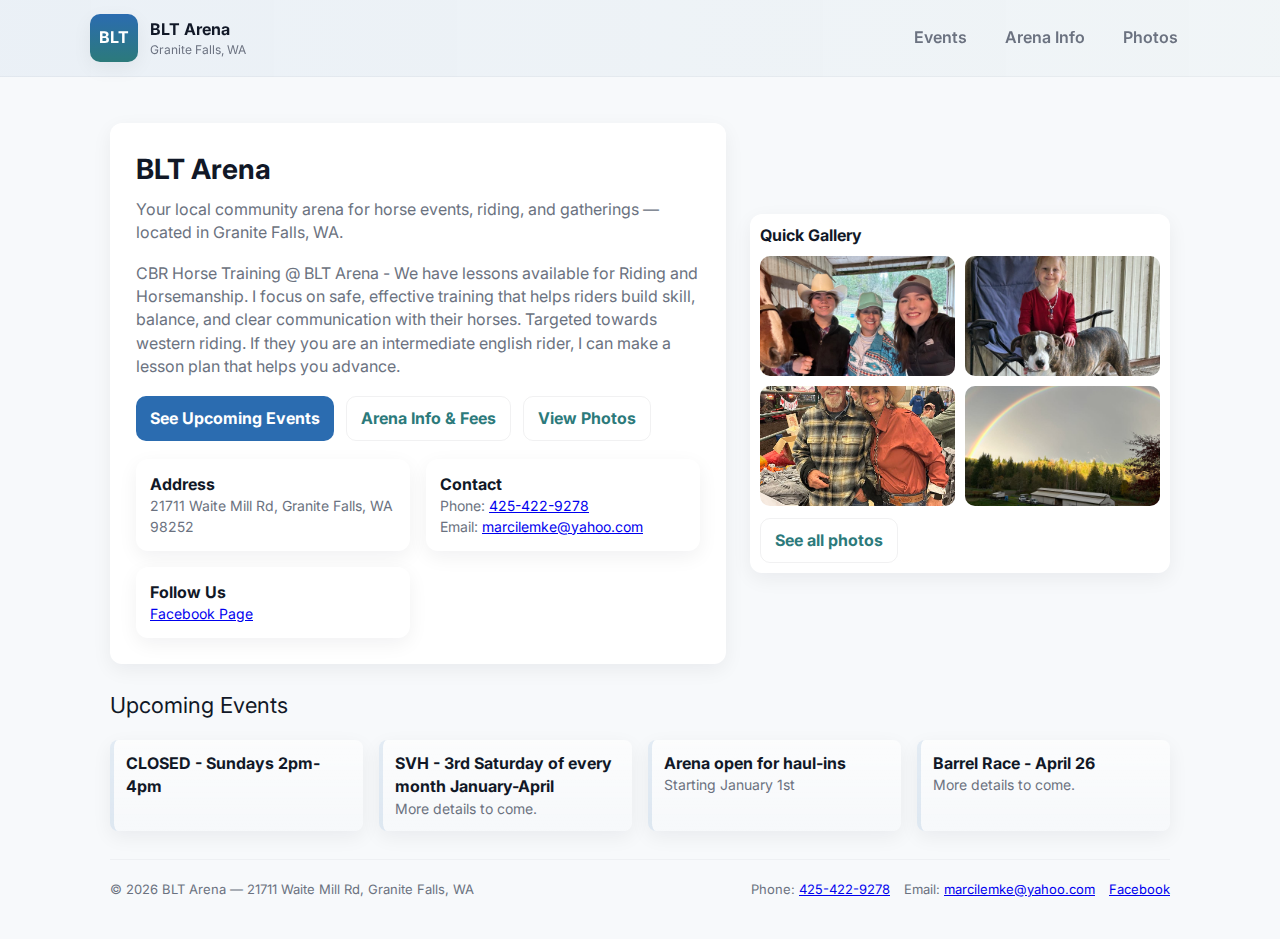
<file: index.html>
<!doctype html>
<html lang="en">
<head>
  <meta charset="utf-8" />
  <meta name="viewport" content="width=device-width,initial-scale=1" />
  <title>BLT Arena — Granite Falls, WA</title>
  <link rel="stylesheet" href="css/styles.css" />
  <!-- Google Font -->
  <link href="https://fonts.googleapis.com/css2?family=Inter:wght@400;600;700&display=swap" rel="stylesheet">
</head>
<body>
  <header class="header">
    <div class="container inner">
      <a class="brand" href="index.html">
        <div class="logo">BLT</div>
        <div>
          <div style="font-weight:700">BLT Arena</div>
          <div style="font-size:12px;color:var(--muted)">Granite Falls, WA</div>
        </div>
      </a>

      <nav class="nav" aria-label="Main navigation">
        <a href="html/events.html">Events</a>
        <a href="html/arena.html">Arena Info</a>
        <a href="html/photos.html">Photos</a>
      </nav>
    </div>
  </header>

  <main class="container">
    <section class="hero">
      <div class="hero-card">
        <h1>BLT Arena</h1>
        <p>Your local community arena for horse events, riding, and gatherings — located in Granite Falls, WA.</p>
        <p>CBR Horse Training @ BLT Arena - We have lessons available for Riding and Horsemanship. I focus on safe, effective training that helps riders build skill, balance, and clear communication with their horses. Targeted towards western riding. If they you are an intermediate english rider, I can make a lesson plan that helps you advance. </p>
        
        <div class="cta-row">
          <a class="btn btn-primary" href="html/events.html">See Upcoming Events</a>
          <a class="btn btn-outline" href="html/arena.html">Arena Info & Fees</a>
          <a class="btn btn-outline" href="html/photos.html">View Photos</a>
        </div>

        <div class="grid" style="margin-top:18px">
          <div class="card">
            <div style="font-weight:700">Address</div>
            <div class="small">21711 Waite Mill Rd, Granite Falls, WA 98252</div>
          </div>
          <div class="card">
            <div style="font-weight:700">Contact</div>
            <div class="small">Phone: <a href="tel:4259031978">425-422-9278</a><br>
              Email: <a href="mailto:marcilemke@yahoo.com">marcilemke@yahoo.com</a></div>
          </div>
          <div class="card">
            <div style="font-weight:700">Follow Us</div>
            <div class="small"><a href="https://www.facebook.com/bltarena" target="_blank" rel="noopener">Facebook Page</a></div>
          </div>
        </div>
      </div>

      <aside class="card" style="padding:10px;">
        <div style="font-weight:700;margin-bottom:8px">Quick Gallery</div>
        <div class="gallery-grid">
          <!-- Replace these with your images -->
          <img src="images/girlgroupbarn.jpeg" alt="Arena thumbnail 1">
          <img src="images/girldog.jpeg" alt="Arena thumbnail 2">
          <img src="images/marcijackshow.jpeg" alt="Arena thumbnail 3">
          <img src="images/Outer.jpeg" alt="Arena thumbnail 4">
        </div>
        <div style="margin-top:12px;">
          <a class="btn btn-outline" href="html/photos.html">See all photos</a>
        </div>
      </aside>
    </section>

    <section class="section">
      <div class="page-title">Upcoming Events</div>
      <div class="grid">
        <div class="card event">
          <div style="font-weight:700">CLOSED - Sundays 2pm-4pm</div>
          <div class="small"></div>
        </div>

        <div class="card event">
          <div style="font-weight:700">SVH - 3rd Saturday of every month January-April</div>
          <div class="small">More details to come.</div>
        </div>        
        
        <div class="card event">
          <div style="font-weight:700">Arena open for haul-ins</div>
          <div class="small">Starting January 1st</div>
        </div>

        <div class="card event">
          <div style="font-weight:700">Barrel Race - April 26</div>
          <div class="small">More details to come.</div>
        </div>
      </div>
    </section>

    <footer class="footer">
      <div class="small-muted">
        © <span id="year"></span> BLT Arena — 21711 Waite Mill Rd, Granite Falls, WA
      </div>

      <div class="contact-list small-muted">
        <div>Phone: <a href="tel:4259031978">425-422-9278</a></div>
        <div>Email: <a href="mailto:marcilemke@yahoo.com">marcilemke@yahoo.com</a></div>
        <div><a href="https://www.facebook.com/bltarena" target="_blank" rel="noopener">Facebook</a></div>
      </div>
    </footer>
  </main>

  <script>
    // auto year
    document.getElementById('year').textContent = new Date().getFullYear();
  </script>
</body>
</html>
</file>
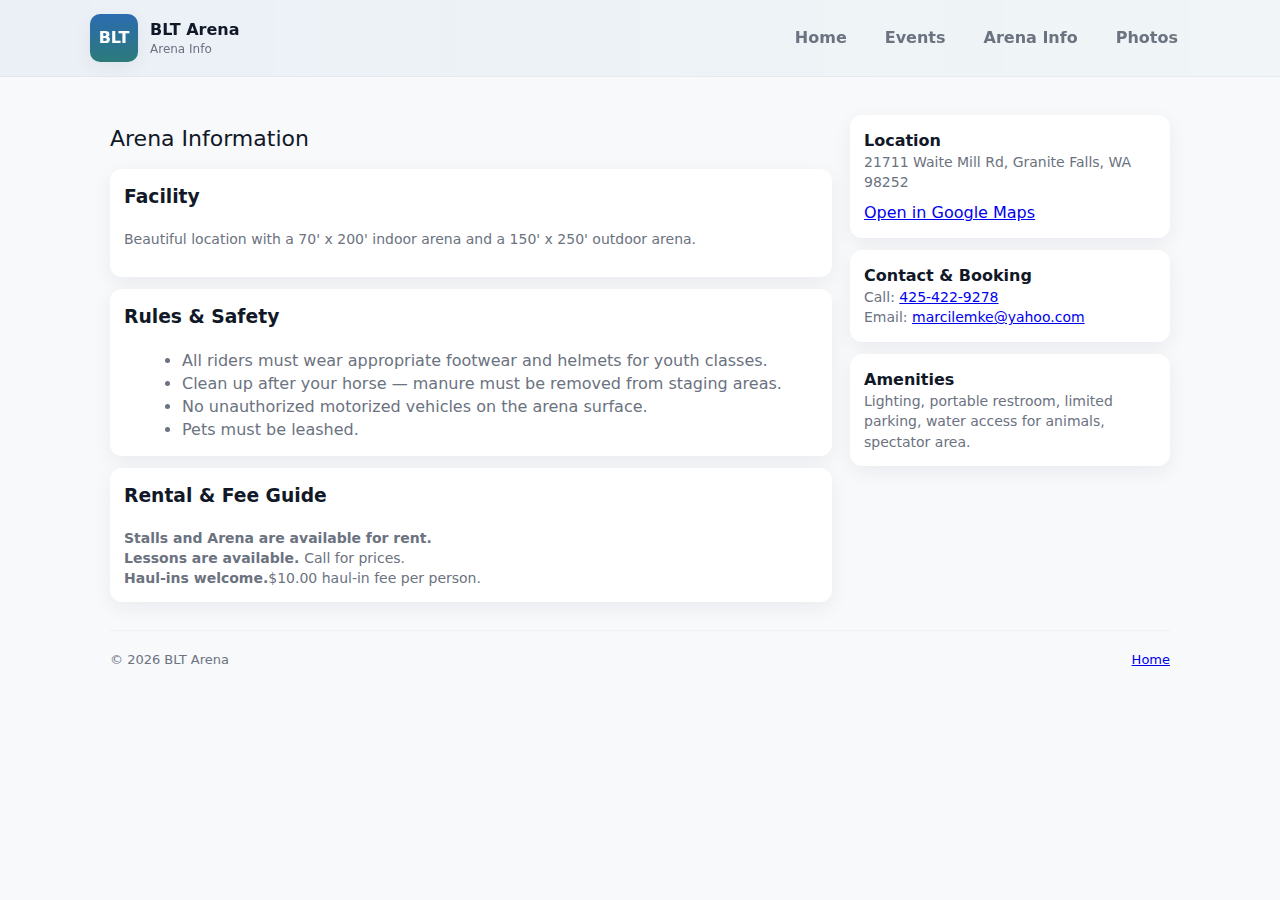
<file: html/arena.html>
<!doctype html>
<html lang="en">
<head>
  <meta charset="utf-8" />
  <meta name="viewport" content="width=device-width,initial-scale=1" />
  <title>BLT Arena — Arena Info & Fees</title>
  <link rel="stylesheet" href="../css/styles.css" />
</head>
<body>
  <header class="header">
    <div class="container inner">
      <a class="brand" href="../index.html">
        <div class="logo">BLT</div>
        <div>
          <div style="font-weight:700">BLT Arena</div>
          <div style="font-size:12px;color:var(--muted)">Arena Info</div>
        </div>
      </a>

      <nav class="nav">
        <a href="../index.html">Home</a>
        <a href="events.html">Events</a>
        <a href="arena.html">Arena Info</a>
        <a href="photos.html">Photos</a>
      </nav>
    </div>
  </header>

  <main class="container">
    <section class="section two-col">
      <div>
        <div class="page-title">Arena Information</div>

        <div class="card">
          <h3 style="margin-top:0">Facility</h3>
          <p class="small">Beautiful location with a 70' x 200' indoor arena and a 150' x 250' outdoor arena.</p>
        </div>

        <div class="card" style="margin-top:12px">
          <h3 style="margin-top:0">Rules & Safety</h3>
          <ul style="margin:8px 0 0 18px;color:var(--muted)">
            <li>All riders must wear appropriate footwear and helmets for youth classes.</li>
            <li>Clean up after your horse — manure must be removed from staging areas.</li>
            <li>No unauthorized motorized vehicles on the arena surface.</li>
            <li>Pets must be leashed.</li>
          </ul>
        </div>

        <div class="card" style="margin-top:12px">
          <h3 style="margin-top:0">Rental & Fee Guide</h3>
          <div class="small">
            <strong>Stalls and Arena are available for rent.</strong><br>
            <strong>Lessons are available. </strong> Call for prices.<br>
            <strong>Haul-ins welcome.</strong>$10.00 haul-in fee per person.<br>
          </div>
        </div>
      </div>

      <aside>
        <div class="card">
          <div style="font-weight:700">Location</div>
          <div class="small">21711 Waite Mill Rd, Granite Falls, WA 98252</div>
          <div style="margin-top:8px"><a href="https://www.google.com/maps/search/?api=1&query=21711+Waite+Mill+Rd+Granite+Falls+WA" target="_blank">Open in Google Maps</a></div>
        </div>

        <div class="card" style="margin-top:12px">
          <div style="font-weight:700">Contact & Booking</div>
          <div class="small">Call: <a href="tel:4259031978">425-422-9278</a><br>Email: <a href="mailto:marcilemke@yahoo.com">marcilemke@yahoo.com</a></div>
        </div>

        <div class="card" style="margin-top:12px">
          <div style="font-weight:700">Amenities</div>
          <div class="small">
            Lighting, portable restroom, limited parking, water access for animals, spectator area.
          </div>
        </div>
      </aside>
    </section>

    <footer class="footer">
      <div class="small-muted">© <span id="year3"></span> BLT Arena</div>
      <div class="small-muted"><a href="../index.html">Home</a></div>
    </footer>
  </main>

  <script>document.getElementById('year3').textContent = new Date().getFullYear();</script>
</body>
</html>
</file>
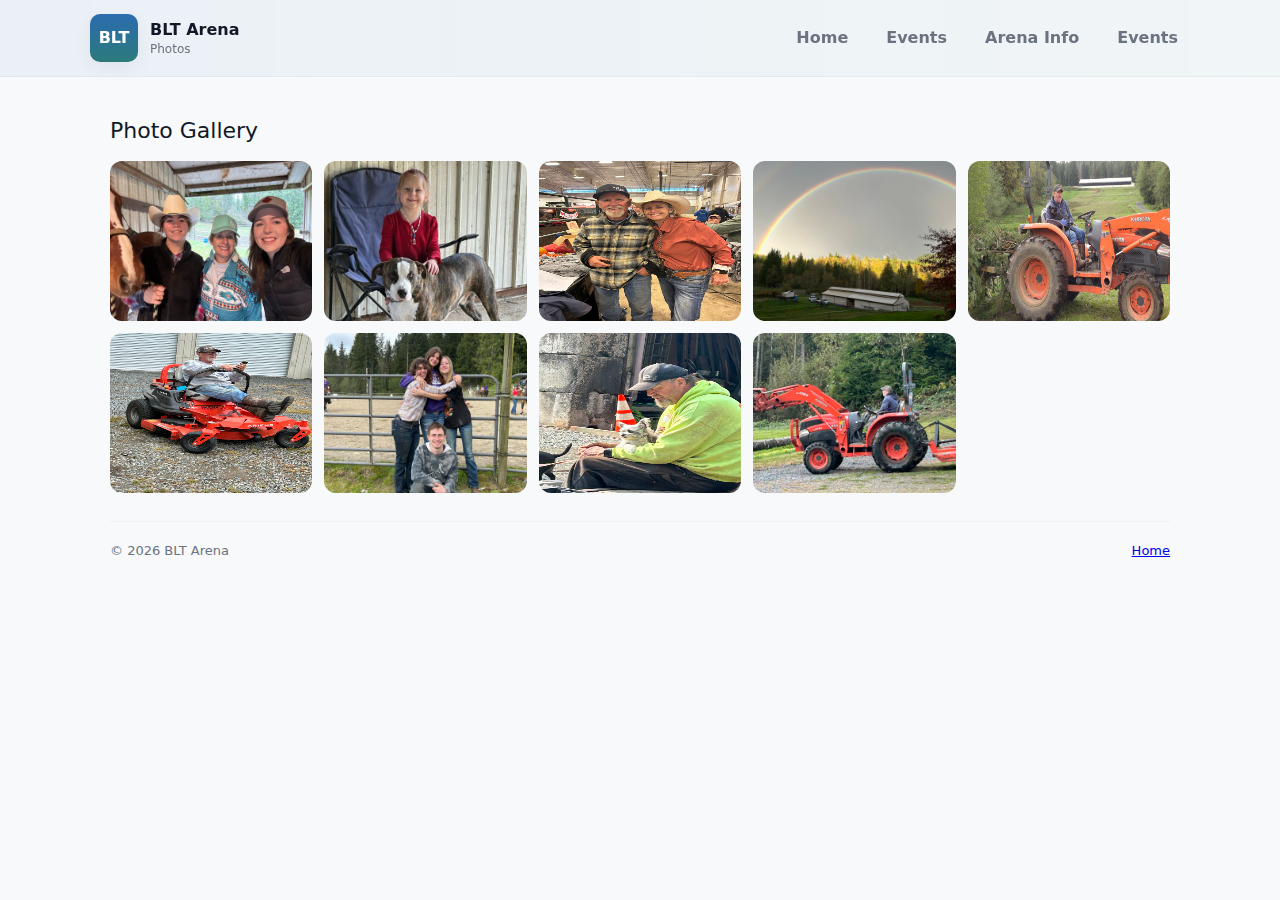
<file: html/photos.html>
<!doctype html>
<html lang="en">
<head>
  <meta charset="utf-8" />
  <meta name="viewport" content="width=device-width,initial-scale=1" />
  <title>BLT Arena — Photos</title>
  <link rel="stylesheet" href="../css/styles.css" />
</head>
<body>
  <header class="header">
    <div class="container inner">
      <a class="brand" href="../index.html">
        <div class="logo">BLT</div>
        <div>
          <div style="font-weight:700">BLT Arena</div>
          <div style="font-size:12px;color:var(--muted)">Photos</div>
        </div>
      </a>

      <nav class="nav">
        <a href="../index.html">Home</a>
        <a href="events.html">Events</a>
        <a href="arena.html">Arena Info</a>
        <a href="events.html">Events</a>
      </nav>
    </div>
  </header>

  <main class="container">
    <section class="section">
      <div class="page-title">Photo Gallery</div>

      <div class="photo-grid">
        <!-- Replace these file names with your actual photos -->
        <img src="../images/girlgroupbarn.jpeg" alt="Arena photo 1">
        <img src="../images/girldog.jpeg" alt="Arena photo 2">
        <img src="../images/marcijackshow.jpeg" alt="Arena photo 3">
        <img src="../images/Outer.jpeg" alt="Arena photo 4">
        <img src="../images/tractor.jpeg" alt="Arena photo 5">
        <img src="../images/jackbrookslawn.jpeg" alt="Arena photo 6">
        <img src="../images/grouparena.jpeg" alt="Arena photo 7">
        <img src="../images/yellowsweatshirt.jpeg" alt="Arena photo 8">
        <img src="../images/tratter.jpeg" alt="Arena photo 9">
      </div>
    </section>

    <footer class="footer">
      <div class="small-muted">© <span id="year5"></span> BLT Arena</div>
      <div class="small-muted"><a href="../index.html">Home</a></div>
    </footer>
  </main>

  <script>document.getElementById('year5').textContent = new Date().getFullYear();</script>
</body>
</html>
</file>
<file: css/styles.css>
/* styles.css - shared stylesheet for BLTArena site */

/* CSS variables for easy theming */
:root{
  --bg: #F7F9FB;
  --card: #ffffff;
  --accent: #2b6cb0; /* blue */
  --accent-2: #2c7a7b; /* teal */
  --muted: #6b7280;
  --radius: 12px;
  --max-width: 1100px;
  --shadow: 0 6px 20px rgba(17,24,39,0.06);
  --container-padding: 20px;
}

*{box-sizing:border-box}
html,body{height:100%}
body{
  margin:0;
  font-family: "Inter", system-ui, -apple-system, "Segoe UI", Roboto, "Helvetica Neue", Arial;
  background:var(--bg);
  color:#111827;
  -webkit-font-smoothing:antialiased;
  -moz-osx-font-smoothing:grayscale;
  line-height:1.45;
}

/* layout */
.container{
  max-width:var(--max-width);
  margin:0 auto;
  padding:var(--container-padding);
}

/* header / nav */
.header{
  background:linear-gradient(90deg, rgba(43,108,176,0.06), rgba(44,122,123,0.03));
  border-bottom: 1px solid rgba(17,24,39,0.04);
  position:sticky;
  top:0;
  z-index:50;
  backdrop-filter: blur(4px);
}
.header .inner{
  display:flex;
  align-items:center;
  justify-content:space-between;
  gap:16px;
  padding:14px 0;
}
.brand{
  display:flex;
  align-items:center;
  gap:12px;
  text-decoration:none;
  color:inherit;
}
.logo{
  width:48px;
  height:48px;
  border-radius:10px;
  background:linear-gradient(180deg,var(--accent),var(--accent-2));
  display:flex;
  align-items:center;
  justify-content:center;
  color:white;
  font-weight:700;
  box-shadow:var(--shadow);
  flex:0 0 48px;
}
.nav{
  display:flex;
  gap:14px;
  align-items:center;
}
.nav a{
  text-decoration:none;
  color:var(--muted);
  padding:8px 12px;
  border-radius:8px;
  font-weight:600;
}
.nav a:hover{color:var(--accent); background: rgba(43,108,176,0.04)}

/* hero */
.hero{
  display:grid;
  grid-template-columns: 1fr 420px;
  gap:24px;
  align-items:center;
  margin:26px 0;
}
.hero-card{
  background:var(--card);
  padding:26px;
  border-radius:var(--radius);
  box-shadow:var(--shadow);
}
.hero h1{
  margin:0 0 8px 0;
  font-size:28px;
}
.hero p{margin:0 0 18px;color:var(--muted)}

.cta-row{display:flex; gap:12px; flex-wrap:wrap;}
.btn{
  display:inline-flex;
  align-items:center;
  gap:10px;
  padding:10px 14px;
  border-radius:10px;
  text-decoration:none;
  font-weight:700;
}
.btn-primary{
  background:var(--accent);
  color:white;
}
.btn-outline{
  border:1px solid rgba(17,24,39,0.06);
  color:var(--accent-2);
  background:transparent;
}

/* quick cards */
.grid{
  display:grid;
  grid-template-columns: repeat(auto-fit, minmax(240px,1fr));
  gap:16px;
  margin-top:18px;
}
.card{
  background:var(--card);
  padding:14px;
  border-radius:12px;
  box-shadow:var(--shadow);
}
.small{font-size:14px;color:var(--muted)}

/* gallery thumbnails */
.gallery-grid{
  display:grid;
  grid-template-columns: repeat(auto-fit, minmax(140px,1fr));
  gap:10px;
}
.gallery-grid img{
  width:100%;
  height:120px;
  object-fit:cover;
  border-radius:10px;
  display:block;
}

/* page content styles */
.page-title{font-size:22px;margin:8px 0 14px 0}
.section{margin:18px 0}
.two-col{display:grid; grid-template-columns: 1fr 320px; gap:18px; align-items:start}

/* event list */
.event{
  border-left: 4px solid rgba(43,108,176,0.12);
  padding:12px 12px;
  border-radius:8px;
  background:linear-gradient(180deg, rgba(255,255,255,0.6), transparent);
}

/* photos page */
.photo-grid{
  display:grid;
  grid-template-columns: repeat(auto-fit, minmax(180px,1fr));
  gap:12px;
}
.photo-grid img{width:100%; height:160px; object-fit:fill; border-radius:12px}

/* footer */
.footer{
  margin-top:28px;
  padding:20px 0;
  border-top:1px solid rgba(17,24,39,0.04);
  color:var(--muted);
  display:flex;
  justify-content:space-between;
  gap:12px;
  flex-wrap:wrap;
}
.contact-list{display:flex; gap:14px; align-items:center}
.small-muted{font-size:13px;color:var(--muted)}

/* responsive tweaks */
@media (max-width:980px){
  .hero{grid-template-columns:1fr}
  .two-col{grid-template-columns:1fr}
}
@media (max-width:560px){
  .nav{display:none}
  .logo{width:40px;height:40px}
}

h2{
    color: red;
}
</file>
